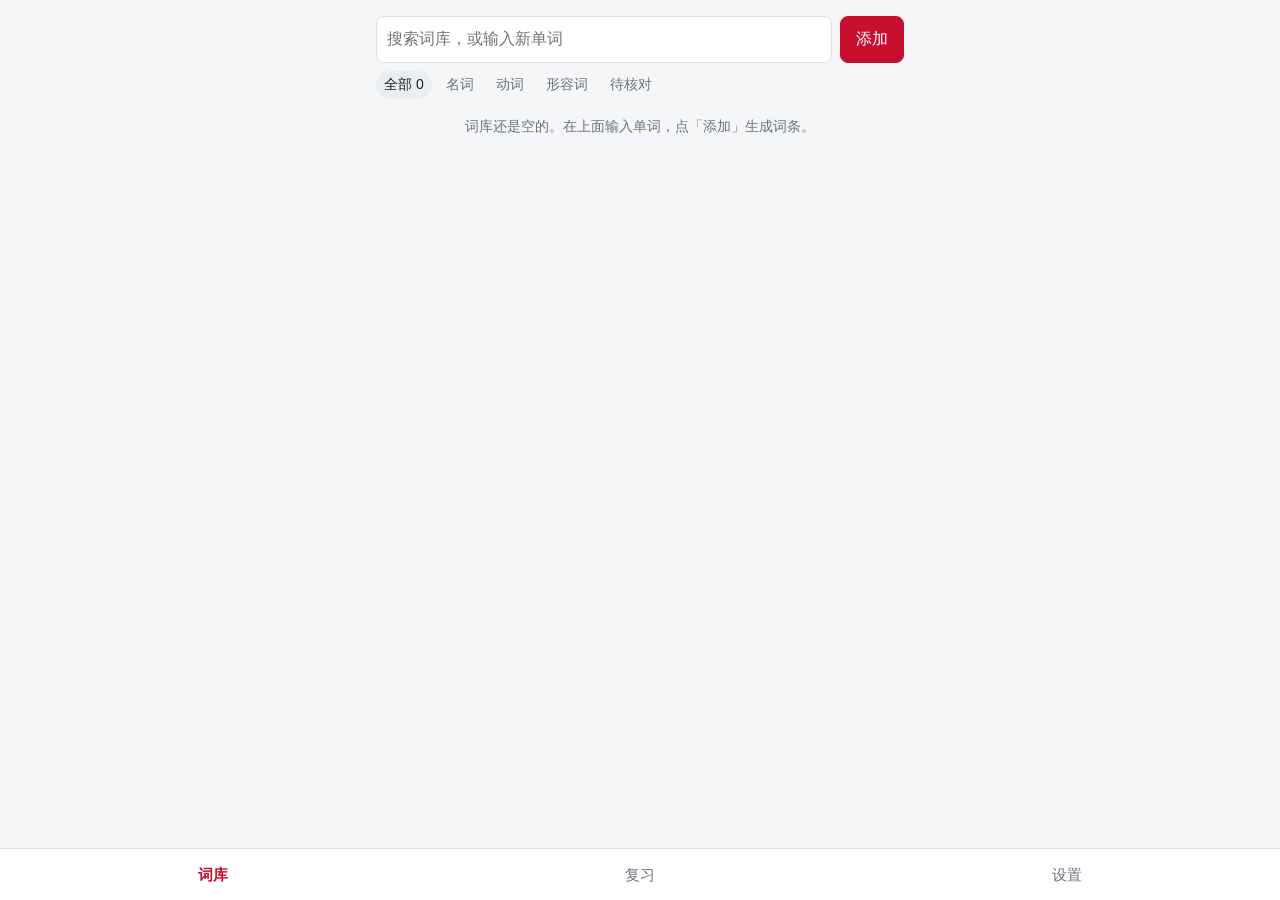
<file: index.html>
<!DOCTYPE html>
<html lang="zh-CN">
<head>
<meta charset="utf-8">
<meta name="viewport" content="width=device-width, initial-scale=1, viewport-fit=cover">
<meta name="apple-mobile-web-app-capable" content="yes">
<meta name="apple-mobile-web-app-title" content="Ordbog">
<title>丹麦语单词本</title>
<link rel="stylesheet" href="css/style.css">
</head>
<body>
<main>
<div class="banner" id="banner" hidden></div>

<section id="t-lib">
  <form class="searchbar" id="searchform" autocomplete="off">
    <input id="q" type="text" enterkeyhint="send" autocapitalize="off" autocorrect="off" spellcheck="false" placeholder="搜索词库，或输入新单词">
    <button class="pri" id="go" type="submit">添加</button>
  </form>
  <p class="hint" id="hint" hidden></p>
  <div class="jobpanel" id="jobpanel" hidden>
    <div class="progress"><div id="bar"></div></div>
    <ul class="joblist" id="jobs"></ul>
    <div class="row">
      <button class="small" id="stop" type="button" hidden>停止</button>
      <button class="small" id="retry" type="button" hidden>重试失败项</button>
      <button class="small" id="clearjobs" type="button" hidden>关闭</button>
    </div>
  </div>
  <div class="filters" id="filters"></div>
  <div id="list"></div>
</section>

<section id="t-rev">
  <h2 id="revh">复习</h2>
  <div id="rev"></div>
</section>

<section id="t-set">
  <h2>设置</h2>
  <p class="mute">Gemini API key 只保存在这台设备的浏览器里，不会上传到别处，也不会写入导出的备份。</p>
  <input id="key" type="password" placeholder="Gemini API key" autocomplete="off">
  <p></p>
  <input id="model" placeholder="模型名">
  <h2>发音（Gemini TTS）</h2>
  <input id="ttsModel" placeholder="语音模型">
  <p></p>
  <select id="voice"></select>
  <div class="row"><button class="pri" id="save">保存设置</button><button id="testVoice">试听</button><button id="clearAudio">清除发音缓存</button></div>
  <h2>备份</h2>
  <p class="mute">iPhone 上网页数据可能被系统清理。点「导出」，在分享菜单选「存储到文件」→ iCloud Drive，始终覆盖同一个 danish-vocab.json 即可。换设备或数据丢失时，用「导入」选这个文件。</p>
  <div class="row"><button id="exp">导出</button><button id="imp">导入</button></div>
  <input id="file" type="file" accept=".json" hidden>
  <div class="mute" id="storage" style="white-space:pre-wrap"></div>
  <div class="mute" id="setlog"></div>
</section>
</main>

<div id="toast" role="status"></div>

<nav>
  <button data-t="lib">词库</button>
  <button data-t="rev">复习</button>
  <button data-t="set">设置</button>
</nav>

<script src="js/util.js"></script>
<script src="js/store.js"></script>
<script src="js/tts.js"></script>
<script src="js/api.js"></script>
<script src="js/srs.js"></script>
<script src="js/card-view.js"></script>
<script src="js/views/add.js"></script>
<script src="js/views/library.js"></script>
<script src="js/views/review.js"></script>
<script src="js/views/settings.js"></script>
<script src="js/app.js"></script>
</body>
</html>
</file>
<file: css/style.css>
:root{
  --bg:#f4f6f8;--card:#fff;--ink:#1b1f2a;--mute:#6a7280;--line:#dde2e8;
  --red:#c8102e;--sea:#2f5d7c;--soft:#e9eef3;--ok:#2e7d4f;--warn:#b26a00;--warn-bg:#fff3dc;
  color-scheme:light;
}
@media (prefers-color-scheme:dark){
  :root{--bg:#14181f;--card:#1e242d;--ink:#e8ecf1;--mute:#98a2b0;--line:#323b47;
    --red:#ef4a63;--sea:#7fb0d3;--soft:#28313c;--ok:#5cc08a;--warn:#f0b34a;--warn-bg:#3a2f18;color-scheme:dark}
}
*{box-sizing:border-box}
html,body{margin:0}
body{background:var(--bg);color:var(--ink);font:16px/1.55 -apple-system,"PingFang SC","Segoe UI",sans-serif;
  padding:env(safe-area-inset-top) 0 calc(76px + env(safe-area-inset-bottom))}
main{max-width:560px;margin:0 auto;padding:16px}
h2{font-size:15px;margin:18px 0 8px;color:var(--mute);font-weight:600}
h2:first-child{margin-top:0}
textarea,input,select{width:100%;font:inherit;color:var(--ink);background:var(--card);border:1px solid var(--line);border-radius:8px;padding:10px}
textarea{min-height:130px;resize:vertical}
button{font:inherit;border:1px solid var(--line);background:var(--card);color:var(--ink);border-radius:8px;padding:9px 14px;cursor:pointer}
button:disabled{opacity:.5;cursor:default}
button.pri{background:var(--red);border-color:var(--red);color:#fff}
button.small{padding:3px 10px;font-size:14px}
button.danger{color:var(--red)}
button:focus-visible,input:focus-visible,select:focus-visible,textarea:focus-visible,summary:focus-visible{outline:2px solid var(--sea);outline-offset:2px}
.row{display:flex;gap:8px;flex-wrap:wrap;margin:10px 0}
.mute{color:var(--mute);font-size:14px}
.err{color:var(--red)}
.ok{color:var(--ok)}
hr.sep{border:0;border-top:1px solid var(--line);margin:14px 0}

/* 底部导航 */
nav{position:fixed;bottom:0;left:0;right:0;display:flex;background:var(--card);border-top:1px solid var(--line);padding-bottom:env(safe-area-inset-bottom)}
nav button{flex:1;border:0;border-radius:0;background:none;padding:14px 0;color:var(--mute);font-size:15px;position:relative}
nav button.on{color:var(--red);font-weight:700}
nav .badge{margin-left:6px;color:var(--red);font-size:13px}
nav .badge:empty{display:none}
section{display:none}
section.on{display:block}

/* 提示条 / toast */
.banner{background:var(--warn-bg);color:var(--warn);border-radius:8px;padding:8px 12px;margin-bottom:12px;font-size:14px}
#toast{position:fixed;left:50%;bottom:calc(84px + env(safe-area-inset-bottom));transform:translateX(-50%);background:var(--ink);color:var(--bg);
  padding:8px 16px;border-radius:20px;font-size:14px;opacity:0;pointer-events:none;transition:opacity .2s;max-width:90vw;z-index:9}
#toast.show{opacity:.94}

/* 卡片 */
.card{background:var(--card);border:1px solid var(--line);border-radius:12px;padding:18px;margin:10px 0}
.word{font:600 34px/1.2 "Iowan Old Style",Georgia,serif;margin:0}
.word.sm{font-size:26px}
.tag{display:inline-block;background:var(--soft);color:var(--sea);border-radius:6px;padding:1px 8px;font-size:13px;margin-right:6px}
.tag.warn{background:var(--warn-bg);color:var(--warn)}
.ipa{color:var(--mute);margin-left:6px;font-size:15px;font-family:inherit;font-weight:400}
.say{padding:2px 9px;margin-left:6px;font-size:14px}
.forms{display:grid;grid-template-columns:auto 1fr;gap:2px 14px;margin:10px 0;font-size:15px}
.forms b{color:var(--sea);font-weight:600}
.ex{border-left:3px solid var(--red);padding-left:10px;margin:8px 0}
.ex div:last-child{color:var(--mute);font-size:14px}
.warnbox{background:var(--warn-bg);color:var(--warn);border-radius:8px;padding:8px 12px;font-size:14px;margin:10px 0}
.warnbox ul{margin:4px 0 0;padding-left:18px}

/* 词库 */
details{background:var(--card);border:1px solid var(--line);border-radius:10px;margin:8px 0;padding:10px 14px}
summary{cursor:pointer;font-weight:600}
.filters{display:flex;gap:6px;margin:8px 0;flex-wrap:wrap}
.filters button{padding:3px 12px;font-size:14px;border-radius:14px}
.filters button.on{background:var(--sea);border-color:var(--sea);color:var(--bg)}

/* 添加 */
.progress{height:6px;background:var(--soft);border-radius:3px;overflow:hidden;margin:12px 0 6px}
.progress div{height:100%;width:0;background:var(--red);transition:width .3s}
.joblist{list-style:none;padding:0;margin:8px 0;font-size:14px}
.joblist li{display:flex;gap:8px;padding:3px 0;border-bottom:1px dashed var(--line)}
.joblist li span:first-child{width:1.4em;text-align:center}
.joblist li .msg{margin-left:auto;color:var(--mute);text-align:right}

/* 复习 */
.grade{display:grid;grid-template-columns:repeat(4,1fr);gap:8px;margin-top:12px}
.flipbtn{width:100%;padding:14px}
.revstat{display:flex;gap:14px;font-size:14px;color:var(--mute);margin-bottom:6px}
.tap{cursor:pointer}

/* 简洁化：词库顶栏、去掉多余边框 */
details{background:none;border:0;border-bottom:1px solid var(--line);border-radius:0;padding:12px 2px;margin:0}
details[open]{padding-bottom:14px}
summary{font-weight:500;list-style:none;display:flex;gap:10px;align-items:baseline}
summary::-webkit-details-marker{display:none}
summary .mute{margin-left:auto;text-align:right}
.filters button{border:0;background:none;color:var(--mute);padding:3px 8px}
.filters button.on{background:var(--soft);color:var(--ink)}
.card{border-radius:14px}
.tag{background:none;border:1px solid var(--line);color:var(--mute)}
.tag.warn{border-color:var(--warn)}


/* 词库顶部：搜索 + 添加 */
[hidden]{display:none!important}
.searchbar{display:flex;gap:8px}
.searchbar button{min-width:64px}
.hint{color:var(--red);font-size:14px;margin:8px 2px 0}
.jobpanel{margin:12px 0;padding:10px 12px;background:var(--card);border:1px solid var(--line);border-radius:10px}
.jobpanel .progress{margin:2px 0 8px}
.jobpanel .row{margin:8px 0 0}
.joblist li{flex-wrap:wrap;align-items:baseline}
.joblist li .w{font-weight:600}
.joblist li .msg{flex-basis:100%;margin:0 0 0 1.9em;text-align:left;font-size:13px;word-break:break-word}
.joblist li .msg:empty{display:none}
.joblist li span.spin{box-sizing:border-box;width:13px;height:13px;margin:4px 3px 0;border:2px solid var(--line);border-top-color:var(--red);border-radius:50%;animation:sp .8s linear infinite;flex:none}
@keyframes sp{to{transform:rotate(360deg)}}
.empty{margin-top:18px;text-align:center}

.dirtag{font-size:13px;color:var(--mute);margin:2px 2px 0}
.word.zh{font-family:inherit;font-size:28px}

/* 展开的词条：标题吸顶，随时可点它收起 */
details[open] summary{position:sticky;top:0;z-index:2;background:var(--bg);padding:10px 0;margin:-12px 0 8px;border-bottom:1px solid var(--line)}
details{scroll-margin-top:4px}

.foldrow{display:flex;justify-content:flex-end;margin-top:18px}

.say.on{background:var(--red);border-color:var(--red);color:#fff}
</file>
